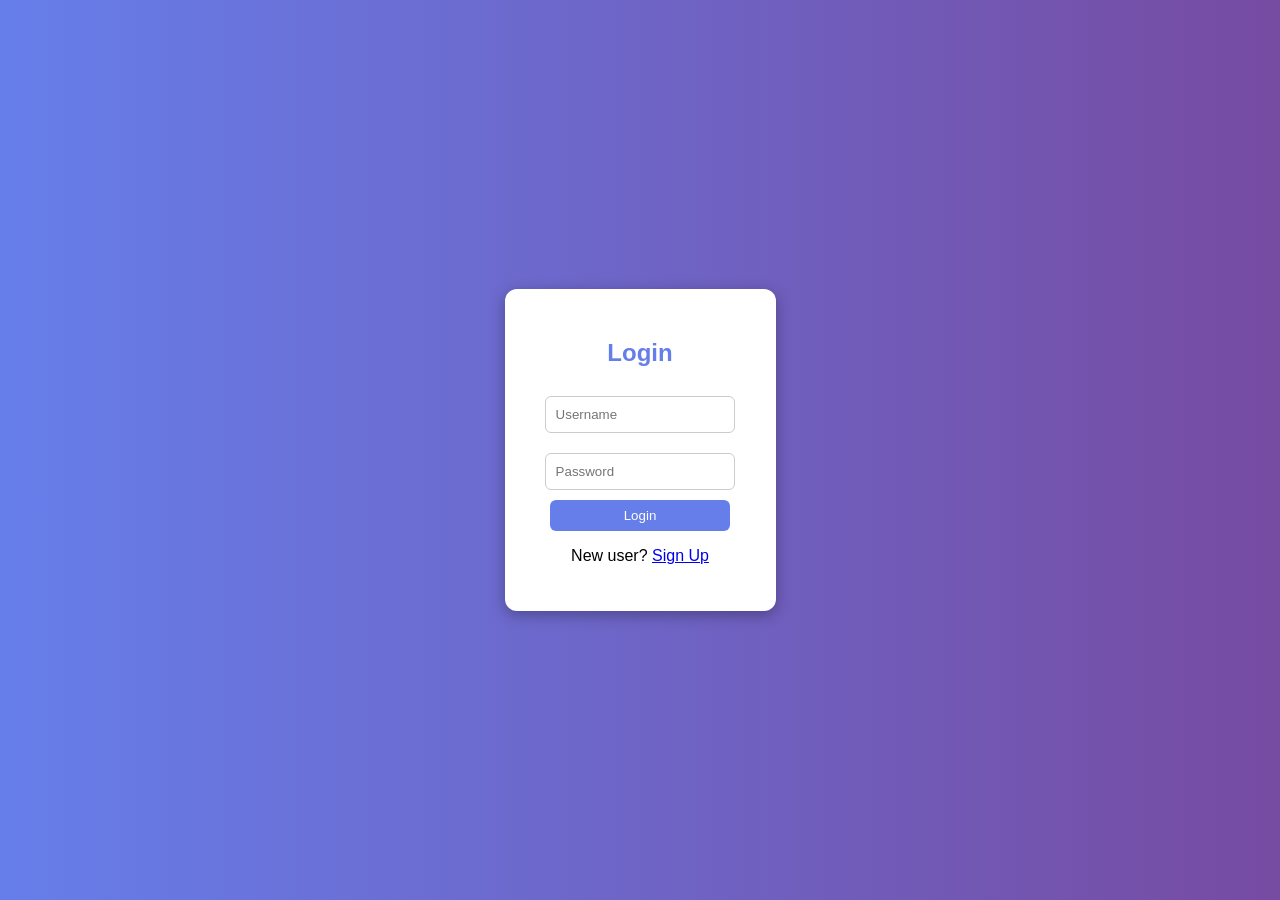
<file: frontend/index.html>
<!DOCTYPE html>
<html>
<head>
  <link rel="stylesheet" href="style.css">
</head>
<body class="login-body">

<div class="login-box">
  <h2>Login</h2>
  <input id="user" placeholder="Username"><br>
  <input id="pass" type="password" placeholder="Password"><br>

  <button onclick="login()">Login</button>
  <p>New user? <a href="signup.html">Sign Up</a></p>
</div>

<script>
function login() {
  let u = document.getElementById("user").value;
  let p = document.getElementById("pass").value;

  let users = JSON.parse(localStorage.getItem("users")) || [];

  let found = users.find(x => x.user === u && x.pass === p);

  if (found) {
    localStorage.setItem("currentUser", u);
    window.location = "dashboard.html";
  } else {
    alert("Invalid login");
  }
}
</script>

</body>
</html>
</file>
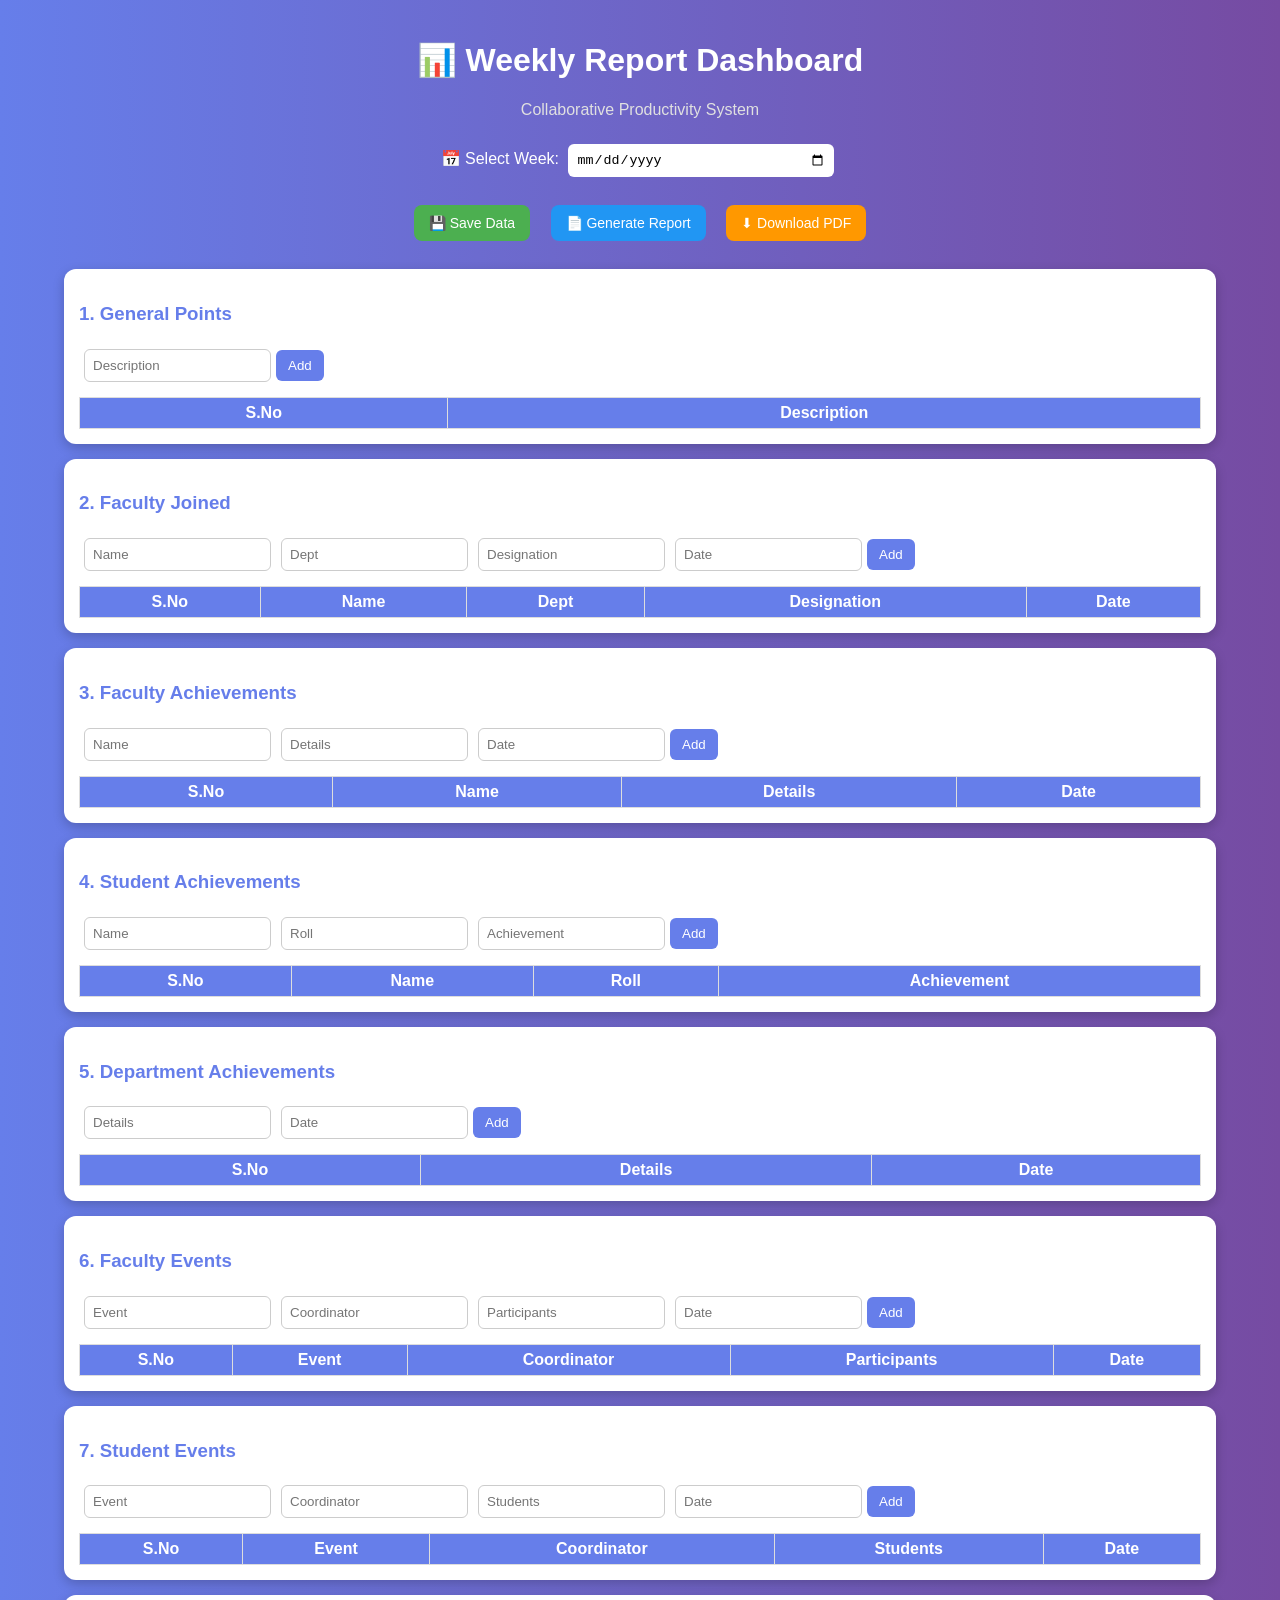
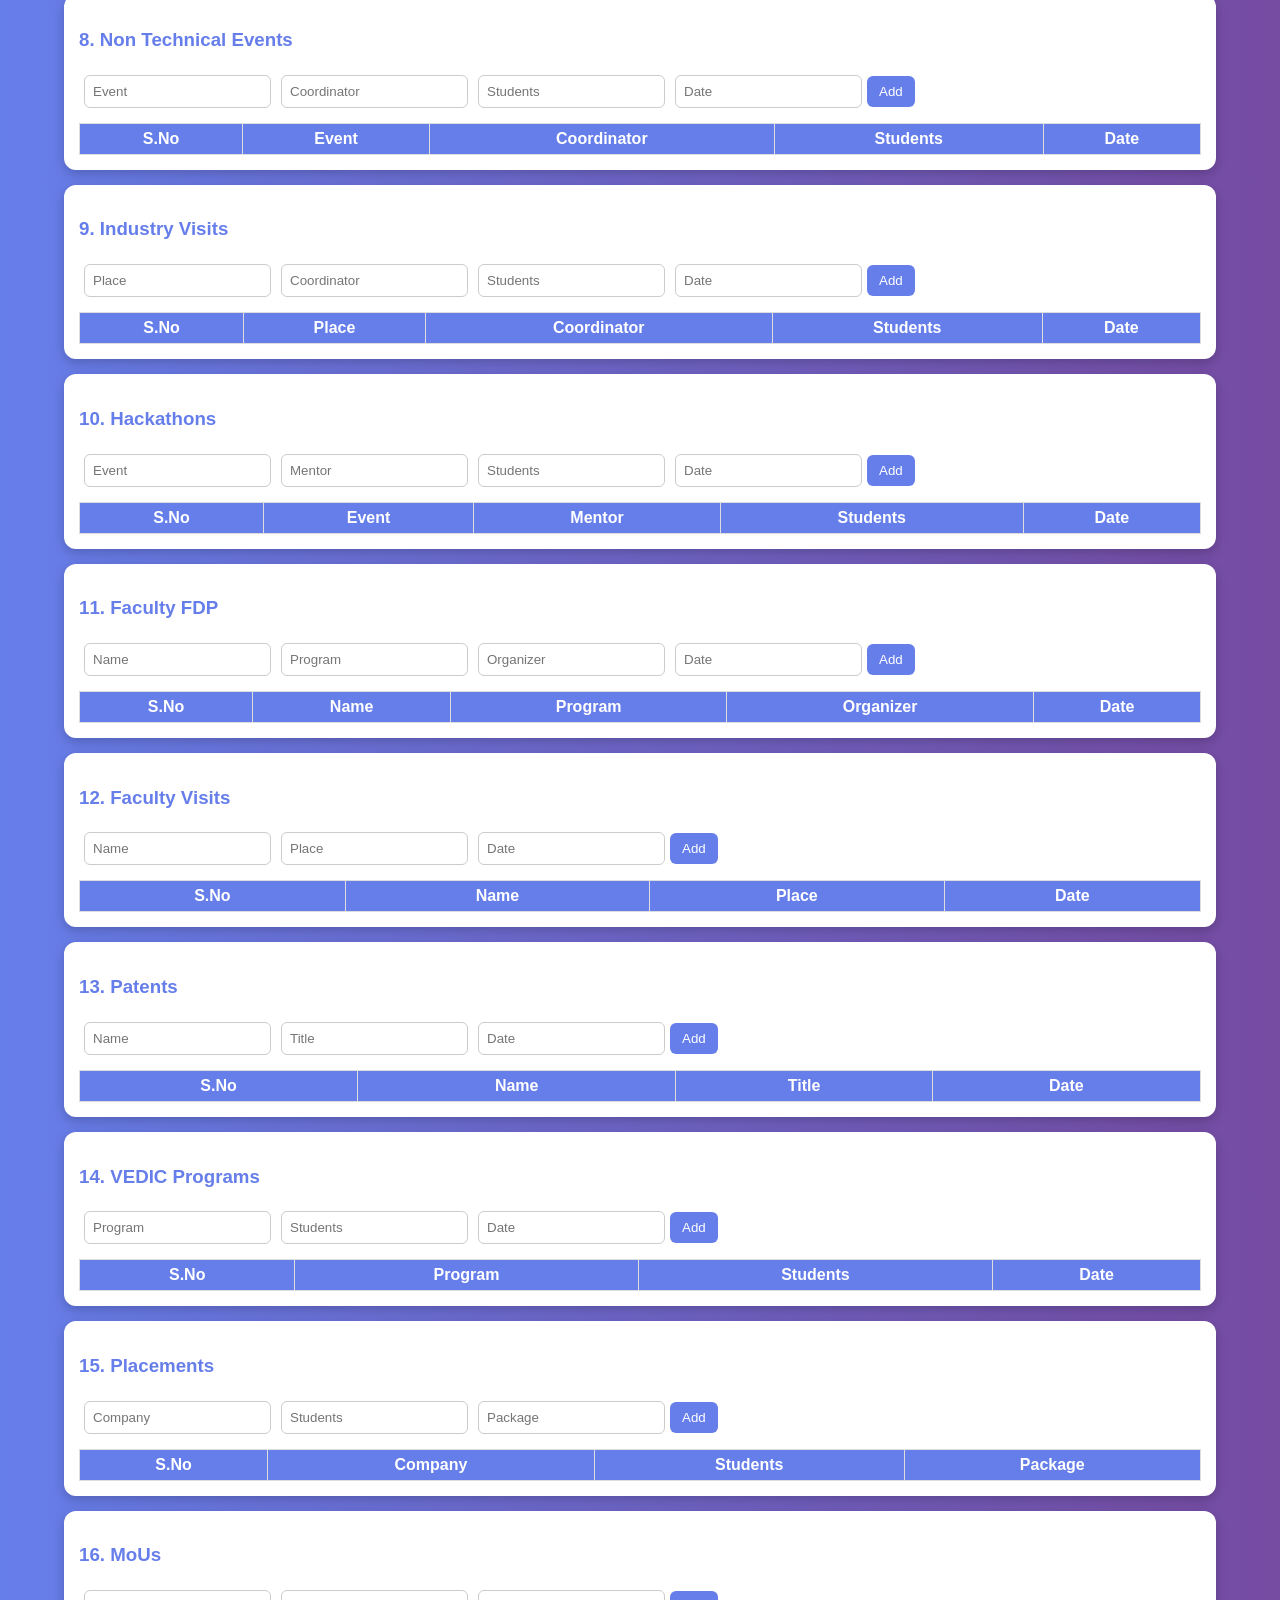
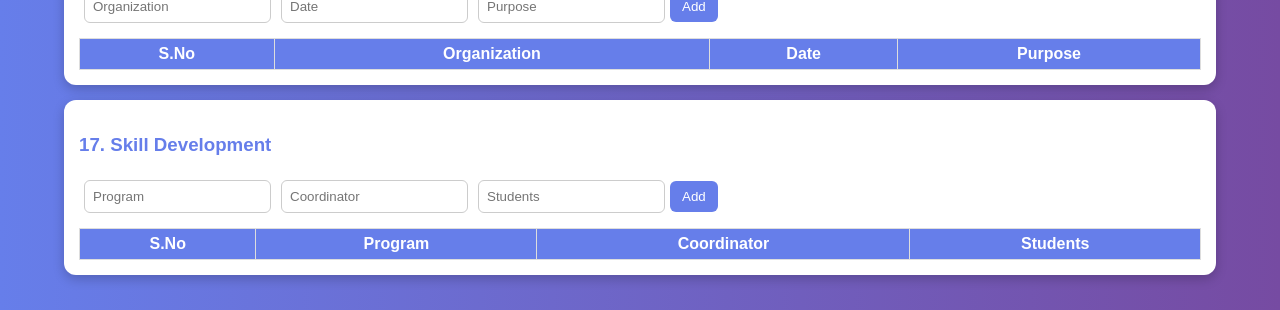
<file: frontend/dashboard.html>
<!DOCTYPE html>
<html>
<head>
  <title>Weekly Report</title>
  <link rel="stylesheet" href="style.css">
</head>
<body>

<div class="container">

  <!-- HEADER -->
  <div class="header">
    <h1>📊 Weekly Report Dashboard</h1>
    <p class="subtitle">Collaborative Productivity System</p>
  </div>

  <div class="week-input">
  <label>📅 Select Week:</label>
  <input type="date" id="startDate">
</div>

  <!-- ACTION BAR -->
  <div class="action-bar">
    <button class="btn save" onclick="saveAll()">💾 Save Data</button>
    <button class="btn generate" onclick="saveWeek(); openReport()">
  📄 Generate Report
</button>
    <button class="btn print" onclick="printReport()">⬇ Download PDF</button>
  </div>

  <!-- SECTIONS -->
  <div id="sections"></div>

</div>

<script src="script.js"></script>

</body>
</html>
</file>
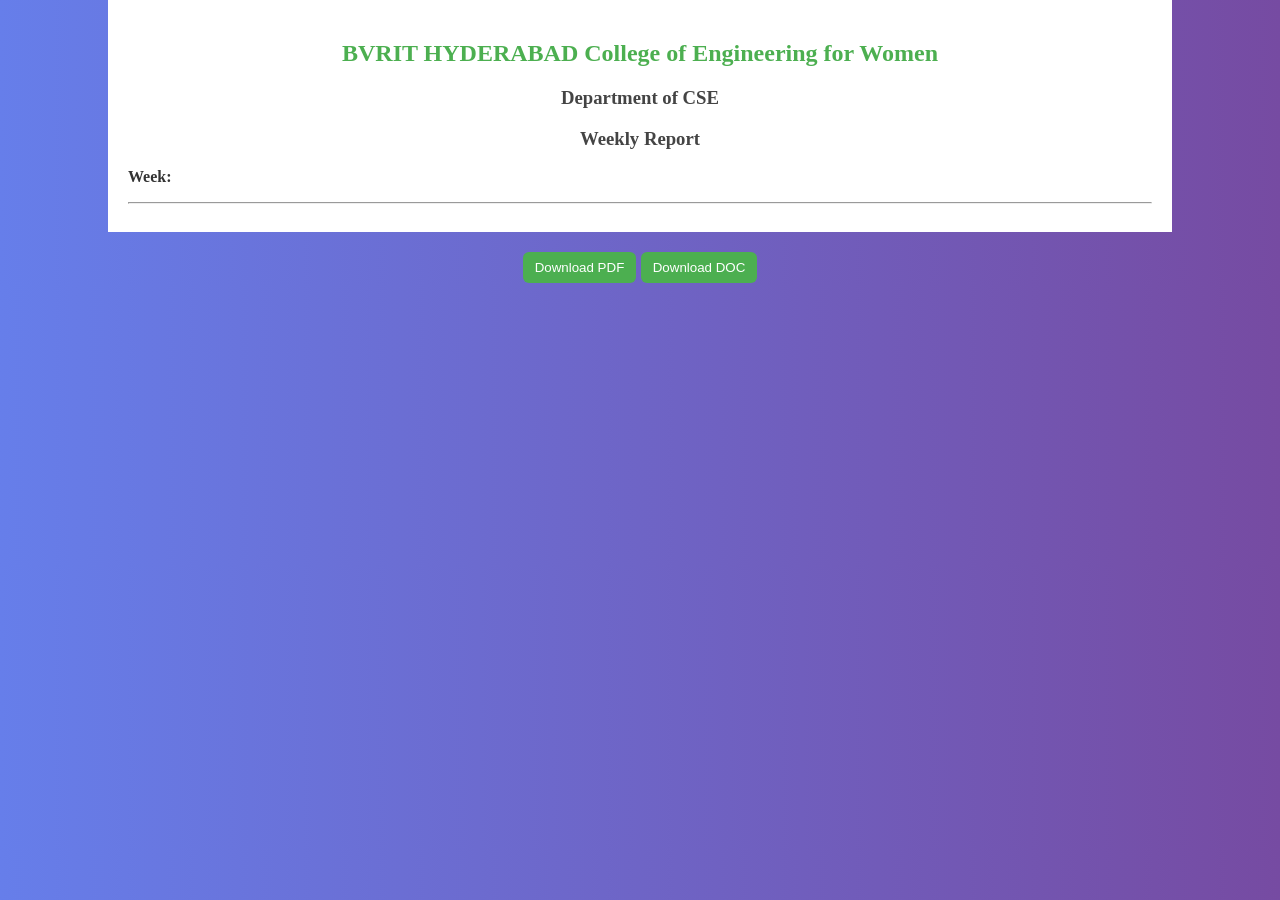
<file: frontend/report.html>
<!DOCTYPE html>
<html>
<head>
  <title>Weekly Report</title>
  <link rel="stylesheet" href="style.css">
</head>
<body>

<!-- REPORT CONTENT (IMPORTANT ID) -->
<div class="pdf" id="reportContent">

  <h2>BVRIT HYDERABAD College of Engineering for Women</h2>
  <h3>Department of CSE</h3>
  <h3>Weekly Report</h3>

  <p><b>Week:</b> <span id="weekDisplay"></span></p>
  <hr>

  <!-- DATA WILL COME HERE -->
  <div id="report"></div>

</div>

<!-- DOWNLOAD BUTTONS -->
<div class="download-btns">
  <button onclick="downloadPDF()">Download PDF</button>
  <button onclick="downloadDOC()">Download DOC</button>
</div>

<script>

// ALL 17 SECTIONS
let sections = [
  { id: "general", title: "1. General Points", fields: ["Description"] },
  { id: "faculty_join", title: "2. Faculty Joined", fields: ["Name","Dept","Designation","Date"] },
  { id: "faculty_ach", title: "3. Faculty Achievements", fields: ["Name","Details","Date"] },
  { id: "student_ach", title: "4. Student Achievements", fields: ["Name","Roll","Achievement"] },
  { id: "dept_ach", title: "5. Department Achievements", fields: ["Details","Date"] },
  { id: "faculty_events", title: "6. Faculty Events", fields: ["Event","Coordinator","Participants","Date"] },
  { id: "student_events", title: "7. Student Events", fields: ["Event","Coordinator","Students","Date"] },
  { id: "nontech_events", title: "8. Non Technical Events", fields: ["Event","Coordinator","Students","Date"] },
  { id: "visits", title: "9. Industry Visits", fields: ["Place","Coordinator","Students","Date"] },
  { id: "hackathons", title: "10. Hackathons", fields: ["Event","Mentor","Students","Date"] },
  { id: "fdp", title: "11. Faculty FDP", fields: ["Name","Program","Organizer","Date"] },
  { id: "faculty_visits", title: "12. Faculty Visits", fields: ["Name","Place","Date"] },
  { id: "patents", title: "13. Patents", fields: ["Name","Title","Date"] },
  { id: "vedic", title: "14. VEDIC Programs", fields: ["Program","Students","Date"] },
  { id: "placements", title: "15. Placements", fields: ["Company","Students","Package"] },
  { id: "mou", title: "16. MoUs", fields: ["Organization","Date","Purpose"] },
  { id: "skill", title: "17. Skill Development", fields: ["Program","Coordinator","Students"] }
];

// LOAD REPORT
async function loadReport() {
  let res = await fetch("http://localhost:3000/get");
  let d = await res.json();

  let output = "";

  sections.forEach(sec => {
    output += `<h4>${sec.title}</h4>`;
    output += `<table>
      <tr>
        <th>S.No</th>
        ${sec.fields.map(f => `<th>${f}</th>`).join("")}
      </tr>`;

    (d[sec.id] || []).forEach((r, i) => {
      output += `<tr><td>${i+1}</td>`;
      Object.values(r).forEach(v => output += `<td>${v}</td>`);
      output += `</tr>`;
    });

    if (!d[sec.id] || d[sec.id].length === 0) {
      output += `<tr><td colspan="${sec.fields.length + 1}">No Data</td></tr>`;
    }

    output += `</table><br>`;
  });

  document.getElementById("report").innerHTML = output;
}

// AUTO LOAD
loadReport();


// DOWNLOAD PDF
function downloadPDF() {
  window.print();
}


// DOWNLOAD DOC
function downloadDOC() {
  let content = document.getElementById("reportContent").innerHTML;

  let blob = new Blob([content], { type: "application/msword" });

  let link = document.createElement("a");
  link.href = URL.createObjectURL(blob);
  link.download = "WeeklyReport.doc";
  link.click();
}

</script>

</body>
</html>
</file>
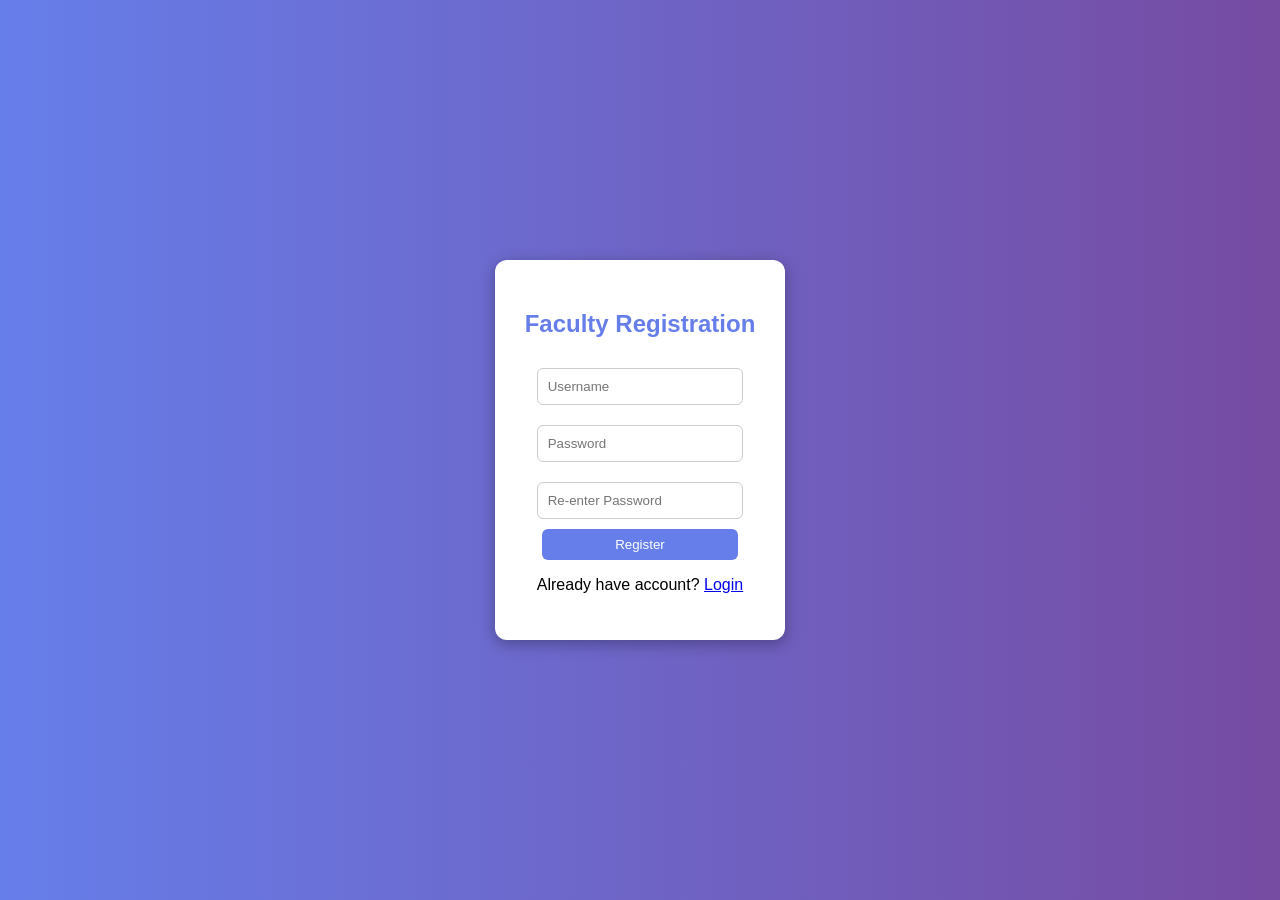
<file: frontend/signup.html>
<!DOCTYPE html>
<html>
<head>
  <link rel="stylesheet" href="style.css">
</head>
<body class="login-body">

<div class="login-box">
  <h2>Faculty Registration</h2>

  <input id="newUser" placeholder="Username"><br>
  <input id="newPass" type="password" placeholder="Password"><br>
  <input id="confirmPass" type="password" placeholder="Re-enter Password"><br>

  <button onclick="signup()">Register</button>

  <p>Already have account? <a href="index.html">Login</a></p>
</div>

<script>
function signup() {
  let u = document.getElementById("newUser").value;
  let p = document.getElementById("newPass").value;
  let cp = document.getElementById("confirmPass").value;

  if (p !== cp) {
    alert("Passwords do not match!");
    return;
  }

  let users = JSON.parse(localStorage.getItem("users")) || [];

  users.push({ user: u, pass: p });

  localStorage.setItem("users", JSON.stringify(users));

  alert("Registered successfully!");
  window.location = "index.html";
}
</script>

</body>
</html>
</file>
<file: frontend/style.css>
/* GENERAL */
body {
  font-family: 'Segoe UI', sans-serif;
  background: linear-gradient(to right, #667eea, #764ba2);
  margin: 0;
}

/* CONTAINER */
.container {
  width: 90%;
  margin: auto;
  padding: 20px;
}

/* TITLE */
h1 {
  text-align: center;
  color: white;
}

/* CARDS */
.card {
  background: white;
  padding: 15px;
  margin: 15px 0;
  border-radius: 12px;
  box-shadow: 0px 4px 12px rgba(0,0,0,0.2);
  transition: transform 0.2s;
}

.card:hover {
  transform: scale(1.02);
}

/* INPUTS */
input {
  margin: 5px;
  padding: 8px;
  border-radius: 6px;
  border: 1px solid #ccc;
}

/* BUTTONS */
button {
  padding: 8px 12px;
  border-radius: 6px;
  border: none;
  background: #667eea;
  color: white;
  cursor: pointer;
}

button:hover {
  background: #5a67d8;
}

/* TABLE */
table {
  width: 100%;
  border-collapse: collapse;
  margin-top: 10px;
}

th {
  background: #667eea;
  color: white;
}

td, th {
  border: 1px solid #ddd;
  padding: 6px;
  text-align: center;
}

/* PDF REPORT */
.pdf {
  background: white;
  padding: 20px;
  width: 80%;
  margin: auto;
  font-family: "Times New Roman";
  color: #333;
}

.pdf h2 {
  color: #4CAF50;
  text-align: center;
}

.pdf h3 {
  text-align: center;
  color: #444;
}

.pdf h4 {
  color: #667eea;
}

/* DOWNLOAD BUTTONS */
.download-btns {
  text-align: center;
  margin-top: 20px;
}

.download-btns button {
  background: #4CAF50;
}

.download-btns button:hover {
  background: #388e3c;
}

/* LOGIN PAGE */
.login-body {
  display: flex;
  justify-content: center;
  align-items: center;
  height: 100vh;
}

.login-box {
  background: white;
  padding: 30px;
  border-radius: 12px;
  text-align: center;
  box-shadow: 0px 4px 15px rgba(0,0,0,0.3);
}

.login-box h2 {
  color: #667eea;
}

.login-box input {
  margin: 10px;
  padding: 10px;
  width: 80%;
}

.login-box button {
  width: 85%;
  background: #667eea;
}
/* HEADER */
.header {
  text-align: center;
  margin-bottom: 20px;
}

.header h1 {
  color: white;
  font-size: 32px;
}

.subtitle {
  color: #e0e0e0;
  font-size: 16px;
}

/* ACTION BAR */
.action-bar {
  text-align: center;
  margin-bottom: 20px;
}

/* BUTTON STYLES */
.btn {
  padding: 10px 15px;
  margin: 8px;
  border-radius: 8px;
  border: none;
  font-size: 14px;
  cursor: pointer;
  transition: 0.3s;
}

.save {
  background: #4CAF50;
  color: white;
}

.save:hover {
  background: #388e3c;
}

.generate {
  background: #2196F3;
  color: white;
}

.generate:hover {
  background: #1976D2;
}

.print {
  background: #FF9800;
  color: white;
}

.print:hover {
  background: #F57C00;
}

/* CARD TITLE */
.card h3 {
  color: #667eea;
}

.week-input {
  text-align: center;
  margin: 15px;
  color: white;
}

.week-input input {
  padding: 8px;
  border-radius: 6px;
  border: none;
  width: 250px;
}
</file>
